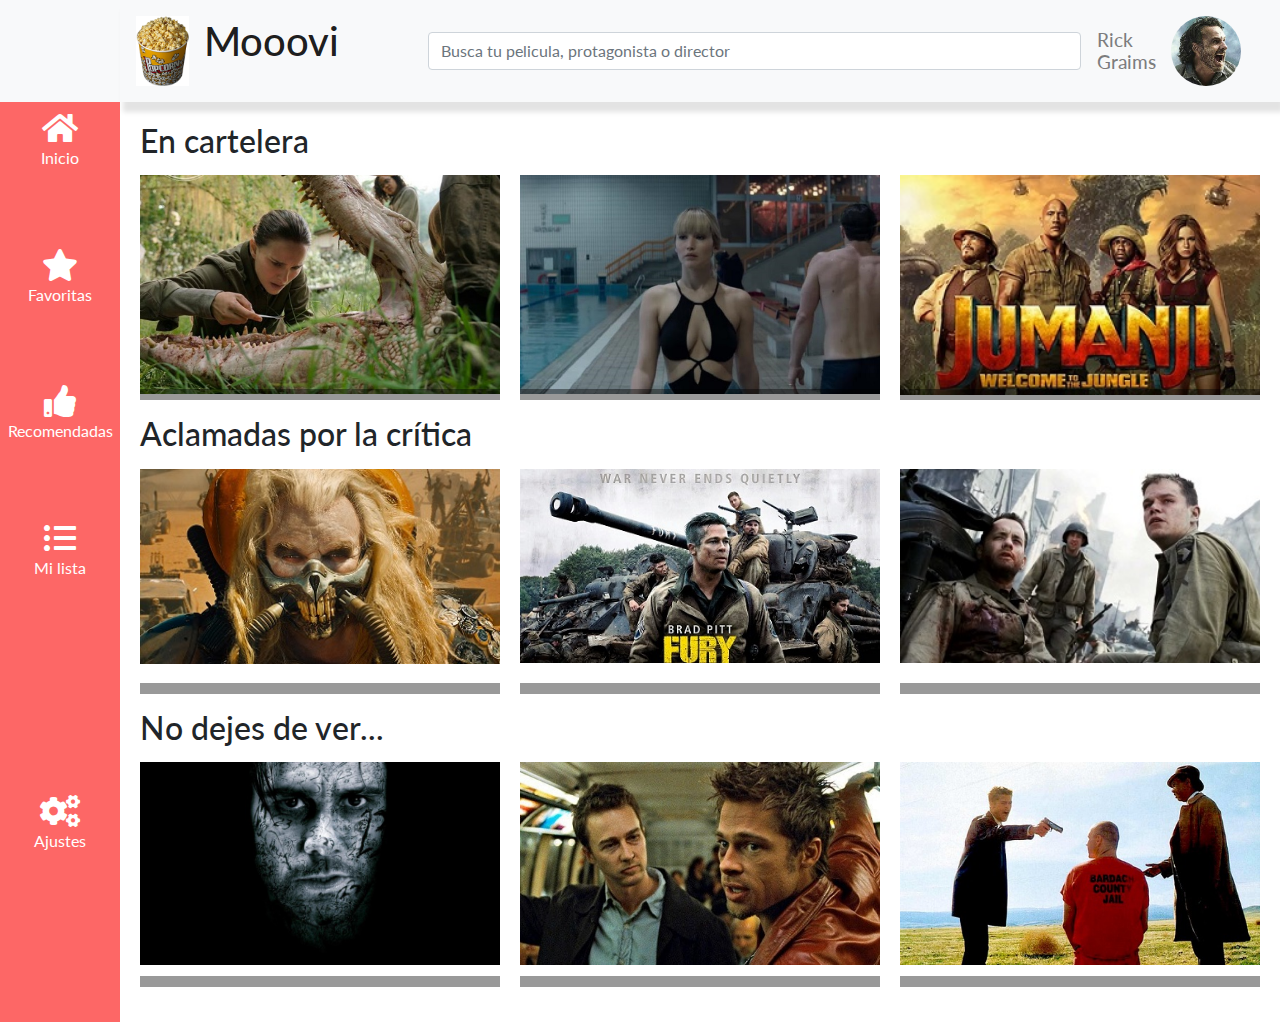
<file: index.html>
<!DOCTYPE html>
<html lang="en" />
<head>
	<meta charset="UTF-8" />
	<meta name="viewport" content="width=device-width, initial-scale=1, shrink-to-fit=no">
	<link rel="stylesheet" href="https://maxcdn.bootstrapcdn.com/bootstrap/4.0.0/css/bootstrap.min.css" integrity="sha384-Gn5384xqQ1aoWXA+058RXPxPg6fy4IWvTNh0E263XmFcJlSAwiGgFAW/dAiS6JXm" crossorigin="anonymous">
	<link href="https://fonts.googleapis.com/css?family=Lato:300,400,700" rel="stylesheet">
	<link href="https://use.fontawesome.com/releases/v5.0.8/css/all.css" rel="stylesheet">
	<link rel="stylesheet" href="css/main.css" />
	<title>Tu Película - Mooovi</title>

</head>
<body>

	<div class="SuperContainer">
		<!--div class="super"-->
			<nav class="super navbar navbar-expand-md navbar-light bg-light">
  				<div class="title">
  					<a class="navbar-brand" href="#">
  						<img src="img/palomitas.png" alt="palomitas" />
						<h1>Mooovi</h1>
					</a>
  				</div>
  				<button class="navbar-toggler supButton" type="button" data-toggle="collapse" data-target="#navbarSupportedContent" aria-controls="navbarSupportedContent" aria-expanded="false" aria-label="Toggle navigation">
    			<span class="navbar-toggler-icon"></span>
  				</button>
  				<div class="secNavi">
					<div class="collapse navbar-collapse" id="navbarSupportedContent">
						
							<form class="form-inline my-2 my-lg-0">
				      			<input class="form-control mr-sm-2" type="search" placeholder="Busca tu pelicula, protagonista o director" aria-label="Search" style="width: 100%;">
				    		</form>	
						
						
					    	<ul class="navbar-nav mr-auto">
								<li class="nav-item">
									<a href="#" class="nav-link aUser">
										<h3>Rick Graims</h3>
										<img src="img/rick.jpg" alt="RickGraims" />
									</a>
								</li>
							</ul>						
						

					</div>
  					
  				</div>
			</nav>
		<!--/div-->

		<aside class="navSide" id="aside">
				<span class="swClose" id="swClose"><i class="fas fa-angle-left fa-2x"></i></span>
				<div class="menuItem liHome">
					<a href="#"><i class="fas fa-home fa-2x menuP"></i><p class="menuP">Inicio</p></a>
				</div>
				
				<div class="menuItem liFavo">
					<a href="#"><i class="fas fa-star fa-2x menuP"></i><p class="menuP">Favoritas</p></a>
				</div>
				<div class="menuItem liReco">
					<a href="#"><i class="fas fa-thumbs-up fa-2x menuP"></i><p class="menuP">Recomendadas</p></a> 
				</div>
				<div class="menuItem liMili">
					<a href="#"><i class="fas fa-list-ul fa-2x menuP"></i><p class="menuP">Mi lista</p></a>
				</div>
				<div class="menuItem liSetup">
					<a href="#"><i class="fas fa-cogs fa-2x menuP"></i><p class="menuP">Ajustes</p></a>
				</div>
		</aside>

		<section class="movies">
			<span class="switch" id="swOpen"><i class="fas fa-angle-right fa-2x"></i></span>
			<h2>En cartelera</h2>
			<div class="inTheatres">
				<a href="">
					<img src="img/annihilation.jpg" alt="Annihilation" />
					<div class="overlay">
						<h3>Annihilation</h3>
						<p class="txtOverLay">Bióloga sufrida parte hacia la dimensión desconocida, donde sabe
						que sufrirá aún más. Al final, no sabía lo que le esperaba y sufre mucho.</p>
					</div>
				</a>
				<a href="">
					<img src="img/redsparrow.jpg" alt="Red Sparrow" />
					<div class="overlay">
						<h3>Red Sparrow</h3>
						<p class="txtOverLay">Hermosa peliroja mata sus enemigos después de seducirlos. Juega con ellos
						tan solo unas semanas y luego deja que se alejen, si les da la gana, pero igual mueren.</p>
					</div>
				</a>
				<a href="">
					<img src="img/jumanji.jpg" alt="Jumanji" />
					<div class="overlay">
						<h3>Jumanji</h3>
						<p class="txtOverLay">Dos perdedores y una sexy peliroja tienen muchas aventuras con The Rock en
						un universo paralelo. Vuelven a su universo siendo los mejores amigos, pero ya no está The Rock.</p>
					</div>
				</a>							
			</div>

			<h2>Aclamadas por la crítica</h2>
			<div class="inTheatres">
				<a href="">
					<img src="img/madmax.jpg" alt="Mad Max" />
					<div class="overlay">
						<h3>Mad Max: Fury Road</h3>
						<p class="txtOverLay">Una emperatriz se pone muy furiosa porque Joe es intenso. Decide traicionarlo.
						Secuestra a sus mujeres y recorre el desierto con ellas en un camión polvoriento, ida y vuelta. Joe también está furioso.</p>
					</div>
				</a>
				<a href="">
					<img src="img/fury.jpg" alt="Fury" />
					<div class="overlay">
						<h3>Fury</h3>
						<p class="txtOverLay">Soldados del ejército de EE.UU. llegan a un pueblecito y arman la de Troya con un pequeño tanque próximo a ser chatarrizado. Se esfuerzan mucho por acabar toda la munición disponible y 
						terminan lográndolo.</p>
					</div>
				</a>
				<a href="">
					<img src="img/saving.jpg" alt="Saving P. Ryan" />
					<div class="overlay">
						<h3>Saving Private Ryan</h3>
						<p class="txtOverLay">Tom Hanks recorre la campiña francesa con su pelotón matando 
						algunos enemigos mientras que buscan a otro gringo, perdido en la misma campiña.
						Al final Hanks muere.</p>
					</div>
				</a>							
			</div>
			<h2>No dejes de ver...</h2>
			<div class="inTheatres">
				<a href="">
					<img src="img/number-23.jpg" alt="Number 23" />
					<div class="overlay">
						<h3>The Number 23</h3>
						<p class="txtOverLay">Un señor normal se obsesiona con el número 23. Eso es todo.</p>
					</div>
				</a>
				<a href="">
					<img src="img/club.jpg" alt="Fight Club" />
					<div class="overlay">
						<h3>Fight Club</h3>
						<p class="txtOverLay">Brad Pitt resulta ser el amigo imaginario de un oficinista aburrido
						que decide romperle la madre a los miembros de un club del cual no se habla.</p>
					</div>
				</a>
				<a href="">
					<img src="img/seven.jpg" alt="Seven" />
					<div class="overlay">
						<h3>Seven</h3>
						<p class="txtOverLay">Investigador novato se enfrenta a un Frank Underwood paralelo que
						tampoco tiene melindres para matar inocentes. El novato gana, pero termina en la cárcel y 
						Morgan Freeman no puede evitarlo.</p>
					</div>
				</a>							
			</div>
		</section>
	</div>
	<script src="https://code.jquery.com/jquery-3.2.1.slim.min.js" integrity="sha384-KJ3o2DKtIkvYIK3UENzmM7KCkRr/rE9/Qpg6aAZGJwFDMVNA/GpGFF93hXpG5KkN" crossorigin="anonymous"></script>
	<script src="https://cdnjs.cloudflare.com/ajax/libs/popper.js/1.12.9/umd/popper.min.js" integrity="sha384-ApNbgh9B+Y1QKtv3Rn7W3mgPxhU9K/ScQsAP7hUibX39j7fakFPskvXusvfa0b4Q" crossorigin="anonymous"></script>
	<script src="https://maxcdn.bootstrapcdn.com/bootstrap/4.0.0/js/bootstrap.min.js" integrity="sha384-JZR6Spejh4U02d8jOt6vLEHfe/JQGiRRSQQxSfFWpi1MquVdAyjUar5+76PVCmYl" crossorigin="anonymous"></script>
	<script type="text/javascript">
		
		var $openButton = document.getElementById('swOpen');
		var $closeButton = document.getElementById('swClose');
		var $menu = document.getElementById('aside');
		
		$openButton.addEventListener('click', function(){
			$menu.classList.toggle('active');
		});

		$closeButton.addEventListener('click', function (){
			$menu.classList.toggle('active');			
		});

	</script>
</body>
</html>
</file>
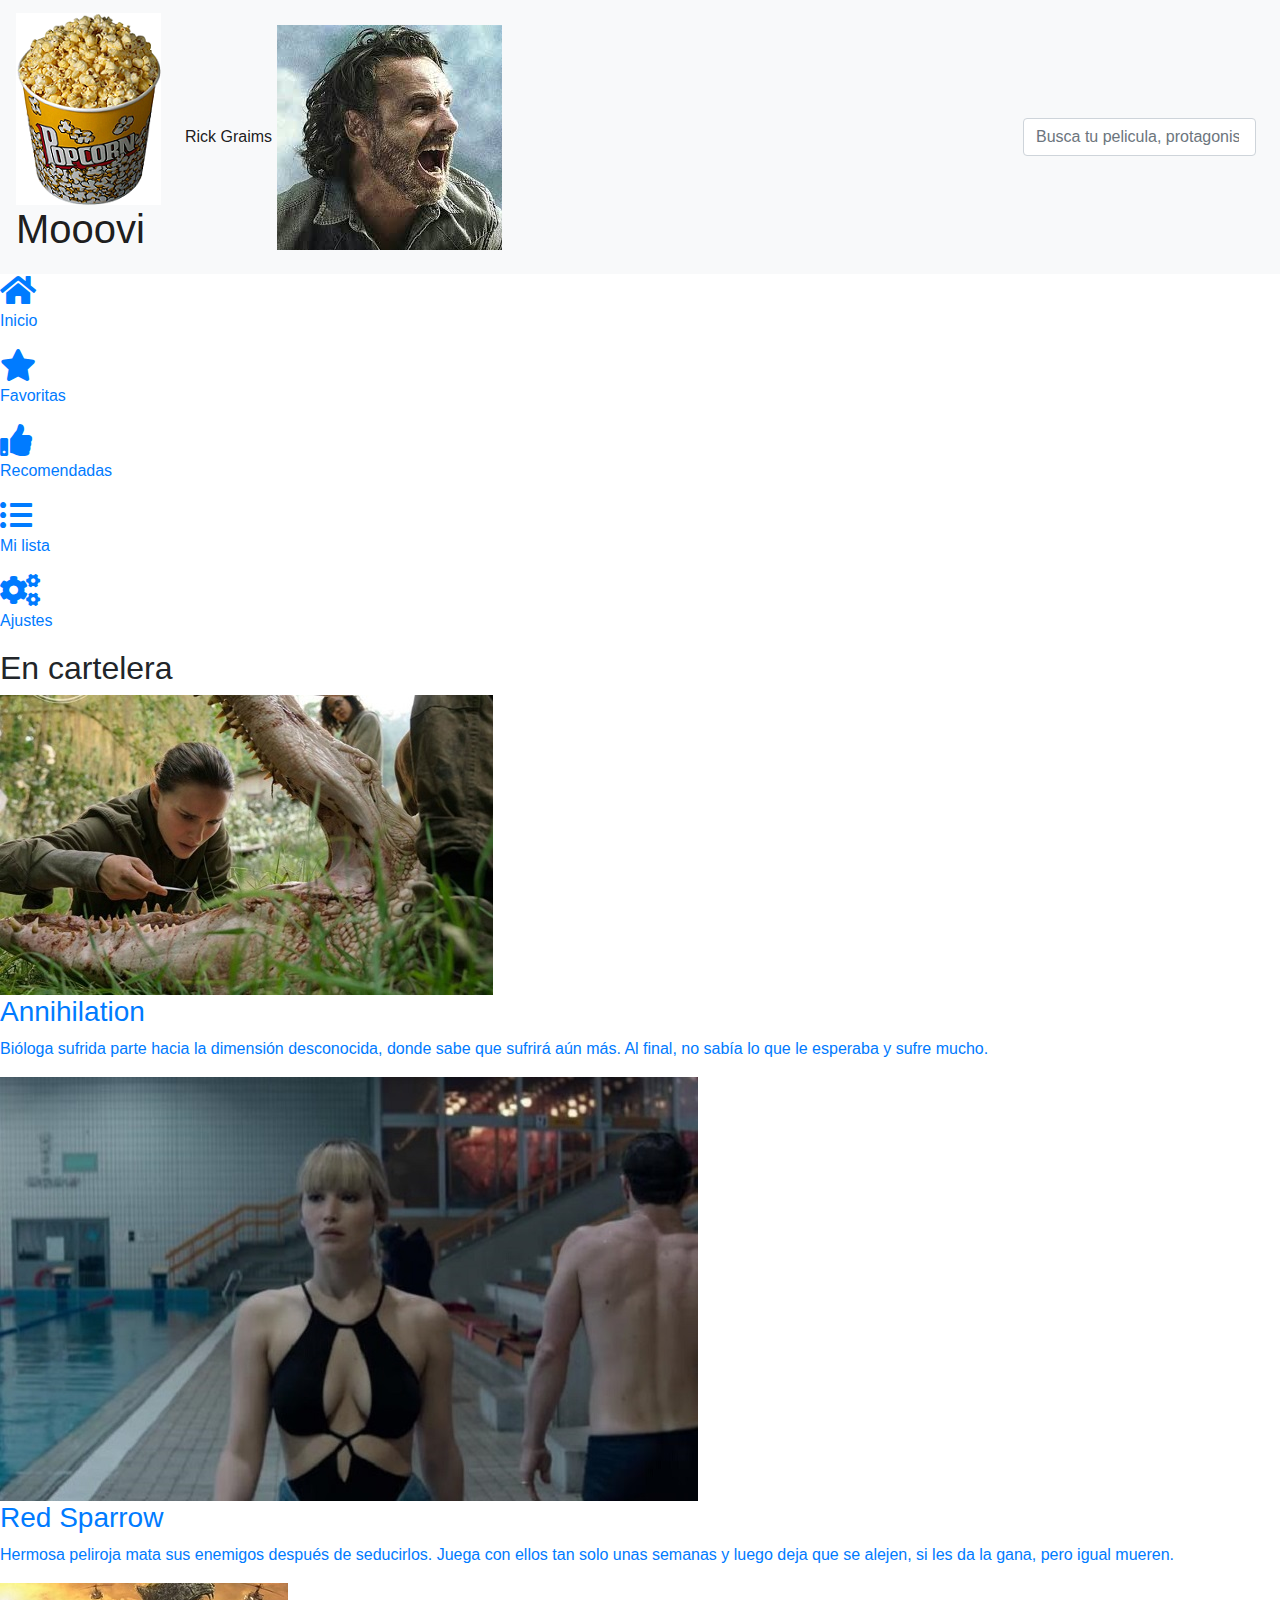
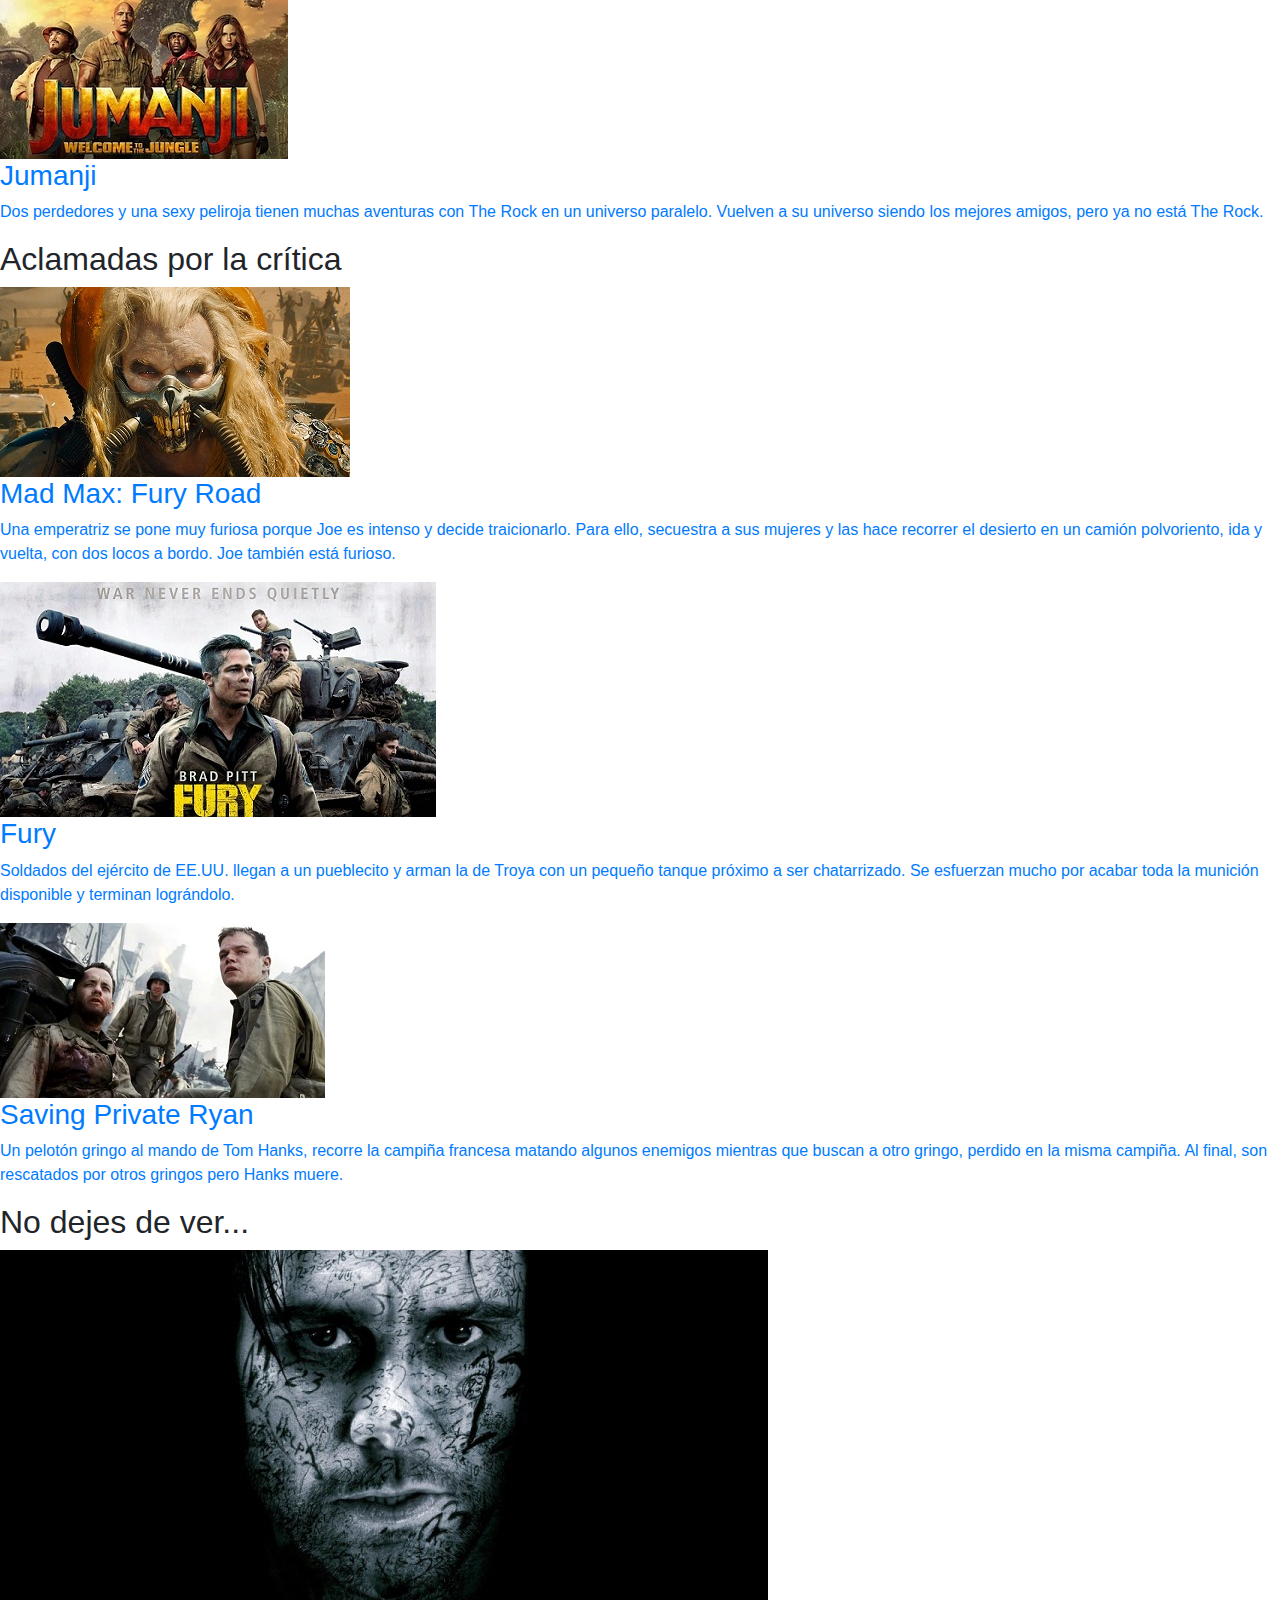
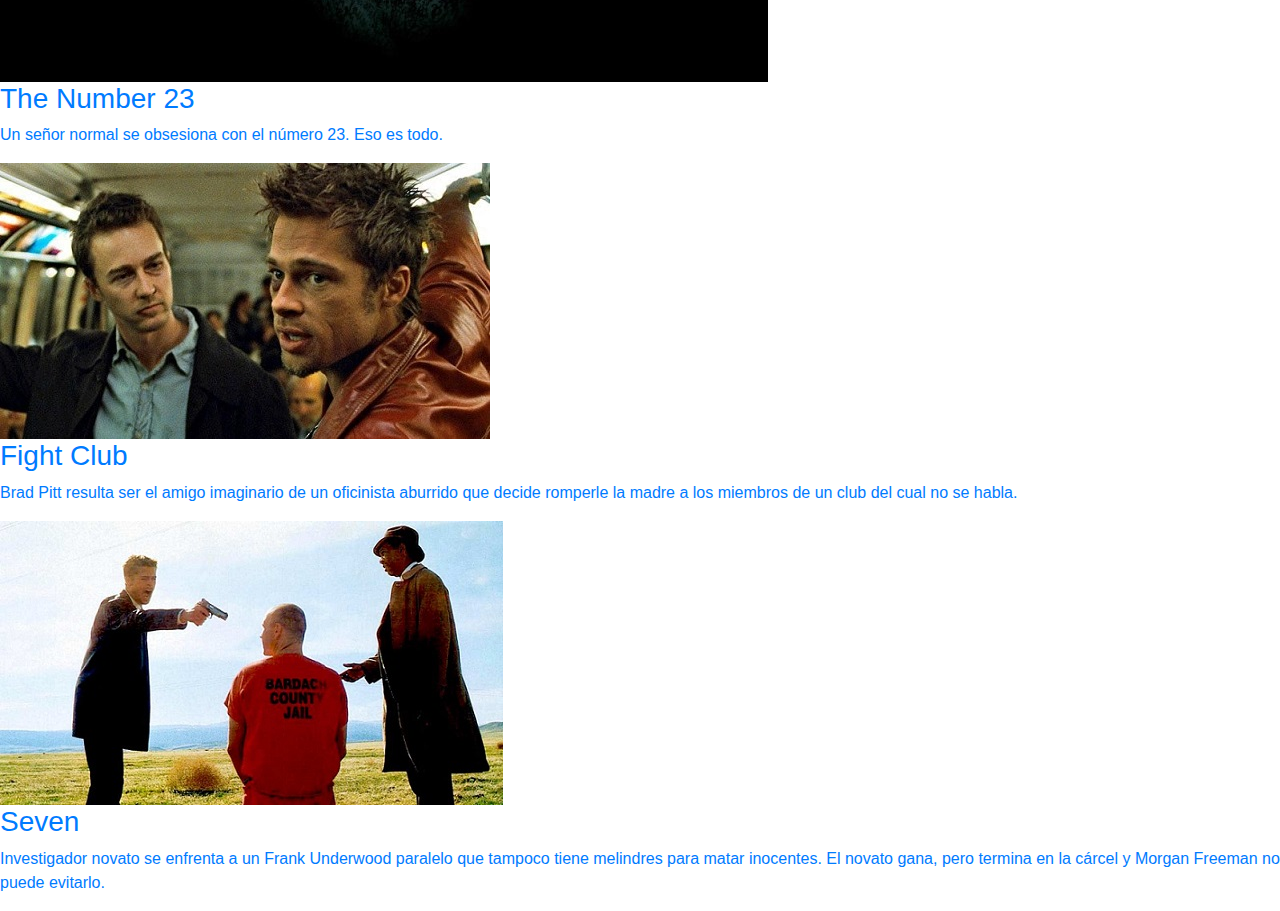
<file: prueba.html>
<!DOCTYPE html>
<html lang="en" />
<head>
	<meta charset="UTF-8" />
	<meta name="viewport" content="width=device-width, initial-scale=1, shrink-to-fit=no">
	<link rel="stylesheet" href="https://maxcdn.bootstrapcdn.com/bootstrap/4.0.0/css/bootstrap.min.css" integrity="sha384-Gn5384xqQ1aoWXA+058RXPxPg6fy4IWvTNh0E263XmFcJlSAwiGgFAW/dAiS6JXm" crossorigin="anonymous">
	<link href="https://fonts.googleapis.com/css?family=Lato:300,400,700" rel="stylesheet">
	<link href="https://use.fontawesome.com/releases/v5.0.8/css/all.css" rel="stylesheet">

	<title>Tu Película - Mooovi</title>
</head>
<body>

	<div class="SuperContainer">
		<!--div class="super"-->
			<nav class="super navbar navbar-expand-md navbar-light bg-light">
  				<div class="title">
  					<a class="navbar-brand" href="#">
  						<img src="img/palomitas.png" alt="palomitas" />
						<h1>Mooovi</h1>
					</a>
  				</div>
  				<button class="navbar-toggler supButton" type="button" data-toggle="collapse" data-target="#navbarSupportedContent" aria-controls="navbarSupportedContent" aria-expanded="false" aria-label="Toggle navigation">
    			<span class="navbar-toggler-icon"></span>
  				</button>
				<div class="collapse navbar-collapse supUser" id="navbarSupportedContent">
					<ul class="navbar-nav mr-auto">
						<li class="nav-item active">
							<a href="#" class="nav-link">
								Rick Graims
								<img src="img/rick.jpg" alt="RickGraims" />
							</a>
						</li>
					</ul>
				</div>
				
			    	<form class="form-inline my-2 my-lg-0">
			      		<input class="form-control mr-sm-2" type="search" placeholder="Busca tu pelicula, protagonista o director" aria-label="Search" style="width: 100%;">
			      		<!-- button class="btn btn-outline-success my-2 my-sm-0" type="submit">Search</button -->
			    	</form>
			  	
			


			</nav>
		<!--/div-->

		<aside class="navSide">
				<div class="menuItem liHome">
					<a href="#"><i class="fas fa-home fa-2x"></i><p class="menuP">Inicio</p></a>
				</div>
				
				<div class="menuItem liFavo">
					<a href="#"><i class="fas fa-star fa-2x"></i><p class="menuP">Favoritas</p></a>
				</div>
				<div class="menuItem liReco">
					<a href="#"><i class="fas fa-thumbs-up fa-2x"></i><p class="menuP">Recomendadas</p></a> 
				</div>
				<div class="menuItem liMili">
					<a href="#"><i class="fas fa-list-ul fa-2x"></i><p class="menuP">Mi lista</p></a>
				</div>
				<div class="menuItem liSetup">
					<a href="#"><i class="fas fa-cogs fa-2x"></i><p class="menuP">Ajustes</p></a>
				</div>
		</aside>
		<section class="movies">
			<h2>En cartelera</h2>
			<div class="inTheatres">
				<a href="#">
					<img src="img/annihilation.jpg" alt="Annihilation" />
					<div class="overlay">
						<h3>Annihilation</h3>
						<p class="txtOverLay">Bióloga sufrida parte hacia la dimensión desconocida, donde sabe
						que sufrirá aún más. Al final, no sabía lo que le esperaba y sufre mucho.</p>
					</div>
				</a>
				<a href="#">
					<img src="img/redsparrow.jpg" alt="Red Sparrow" />
					<div class="overlay">
						<h3>Red Sparrow</h3>
						<p class="txtOverLay">Hermosa peliroja mata sus enemigos después de seducirlos. Juega con ellos
						tan solo unas semanas y luego deja que se alejen, si les da la gana, pero igual mueren.</p>
					</div>
				</a>
				<a href="#">
					<img src="img/jumanji.jpg" alt="Jumanji" />
					<div class="overlay">
						<h3>Jumanji</h3>
						<p class="txtOverLay">Dos perdedores y una sexy peliroja tienen muchas aventuras con The Rock en
						un universo paralelo. Vuelven a su universo siendo los mejores amigos, pero ya no está The Rock.</p>
					</div>
				</a>							
			</div>
			<h2>Aclamadas por la crítica</h2>
			<div class="inTheatres">
				<a href="#">
					<img src="img/madmax.jpg" alt="Mad Max" />
					<div class="overlay">
						<h3>Mad Max: Fury Road</h3>
						<p class="txtOverLay">Una emperatriz se pone muy furiosa porque Joe es intenso y decide traicionarlo.
						Para ello, secuestra a sus mujeres y las hace recorrer el desierto en un camión polvoriento, ida y vuelta, 
						con dos locos a bordo. Joe también está furioso.</p>
					</div>
				</a>
				<a href="#">
					<img src="img/fury.jpg" alt="Fury" />
					<div class="overlay">
						<h3>Fury</h3>
						<p class="txtOverLay">Soldados del ejército de EE.UU. llegan a un pueblecito y arman la de Troya con un pequeño tanque próximo a ser chatarrizado. Se esfuerzan mucho por acabar toda la munición disponible y 
						terminan lográndolo.</p>
					</div>
				</a>
				<a href="#">
					<img src="img/saving.jpg" alt="Saving P. Ryan" />
					<div class="overlay">
						<h3>Saving Private Ryan</h3>
						<p class="txtOverLay">Un pelotón gringo al mando de Tom Hanks, recorre la campiña francesa matando 
						algunos enemigos mientras que buscan a otro gringo, perdido en la misma campiña.
						Al final, son rescatados por otros gringos pero Hanks muere.</p>
					</div>
				</a>							
			</div>
			<h2>No dejes de ver...</h2>
			<div class="inTheatres">
				<a href="#">
					<img src="img/number-23.jpg" alt="Number 23" />
					<div class="overlay">
						<h3>The Number 23</h3>
						<p class="txtOverLay">Un señor normal se obsesiona con el número 23. Eso es todo.</p>
					</div>
				</a>
				<a href="#">
					<img src="img/club.jpg" alt="Fight Club" />
					<div class="overlay">
						<h3>Fight Club</h3>
						<p class="txtOverLay">Brad Pitt resulta ser el amigo imaginario de un oficinista aburrido
						que decide romperle la madre a los miembros de un club del cual no se habla.</p>
					</div>
				</a>
				<a href="#">
					<img src="img/seven.jpg" alt="Seven" />
					<div class="overlay">
						<h3>Seven</h3>
						<p class="txtOverLay">Investigador novato se enfrenta a un Frank Underwood paralelo que
						tampoco tiene melindres para matar inocentes. El novato gana, pero termina en la cárcel y 
						Morgan Freeman no puede evitarlo.</p>
					</div>
				</a>							
			</div>
		</section>
	</div>
	<script src="https://code.jquery.com/jquery-3.2.1.slim.min.js" integrity="sha384-KJ3o2DKtIkvYIK3UENzmM7KCkRr/rE9/Qpg6aAZGJwFDMVNA/GpGFF93hXpG5KkN" crossorigin="anonymous"></script>
	<script src="https://cdnjs.cloudflare.com/ajax/libs/popper.js/1.12.9/umd/popper.min.js" integrity="sha384-ApNbgh9B+Y1QKtv3Rn7W3mgPxhU9K/ScQsAP7hUibX39j7fakFPskvXusvfa0b4Q" crossorigin="anonymous"></script>
	<script src="https://maxcdn.bootstrapcdn.com/bootstrap/4.0.0/js/bootstrap.min.js" integrity="sha384-JZR6Spejh4U02d8jOt6vLEHfe/JQGiRRSQQxSfFWpi1MquVdAyjUar5+76PVCmYl" crossorigin="anonymous"></script>
</body>
</html>
</file>
<file: css/main.css>
body {
	margin: 0;
	background-color: #fff;
	font-family: Lato, sans-serif;
}

a {
	text-decoration: none;
}

a:hover {
	text-decoration: none;
}

ul {
	padding: 0;
}

li {
	list-style-type: none;
}

h1, h2, h3 {
	margin: 0;
}

h3 {
	font-size: 1.17rem;
}

aside {
	background-color: #fd6766;
}


.SuperContainer {
	display: grid;
	grid-template-columns: minmax(70px, 120px) 1fr;
	grid-template-areas: ". form"
	                     "navi pelis";
	background-color: #f8f9fa;	                     
	/*margin-top: 15px;*/
	
}

.super {
	box-shadow: 3px 10px 5px 0px rgba(227,227,227,1);
	grid-area: form;
	display: grid;
	grid-template-columns: 25% 1fr;
	grid-template-areas: "supTitle supForm";
	align-items: center;
	grid-gap: 10px;
}

.title {
	grid-area: supTitle;
	/*justify-self: start;
	display: flex;
	align-items: center;
	margin-bottom: 5px;*/
}

.title img {
	max-width: 70px;
	max-height: 70px;
}

.title h1 {
	display: inline-flex;
	margin: 0 0 0 10px;
}

.secNavi {
	grid-area: supForm;
	display: grid;
	justify-items: center;

	
}

.secNavi div {
	width: 100%;
}




.form-inline {
	width: 100%;
}


.txtInput {
	width: 100%;
	padding: 10px;
	border-radius: .25em;
	border: 1px solid #b2b1b6;
}

.user {
	grid-area: subUser;
	justify-self: end;
}

.aUser {
	display: flex;
    justify-content: center;
    align-items: center;
    color: #424242;
}

.aUser:hover {
	color: #424242;	
}

.aUser img {
	max-width: 70px;
	max-height: 70px;
	border-radius: 50%;
	margin: 0 15px;
}

.aUser h3 {
	display: inline-flex;
}

.navSide {

    -webkit-transition: .3s ease-in-out;
    -most-transition:  .3s ease-in-out;
    transition: .3s ease-in-out;
    z-index:1000;
	padding-top: 10px;
	width: 100%;
	grid-area: navi;
	display: grid;
	align-content: stretch;
	grid-template-rows: repeat(6, 15%);
	grid-template-areas: "home"
						 "favo"
						 "reco"
						 "mili"
						 "."
						 "setup";
	
}

.swClose {
	display: none;
}


.menuItem {
	padding-bottom: 16px;
	text-align: center;
}

.menuItem a {
	color: #fff;
}

.switch {
	display: none;
}

.liHome {
	grid-area: home;
}

.liFavo {
	grid-area: favo;
}

.liReco {
	grid-area: reco;
}

.liMili {
	grid-area: mili;
}

.liSetup {
	grid-area: setup;
}
.movies {
	grid-area: pelis;
	display: grid;
	padding: 20px;
	align-content: start;
	background-color: #fff;
}

.movies h2 {
	margin-bottom: 15px;
	font-family: Lato, sans-serif;
}

.inTheatres {
	display: grid;
	grid-template-columns: repeat(3, 1fr);
	grid-gap: 20px;
	justify-content: start;
	overflow: hidden;
	margin-bottom: 15px;
}

.auxi {
	color: #fff;
}

.inTheatres a {
	position: relative;

}

.inTheatres a:hover > .overlay  {
	top: 0;
}

.inTheatres img {
	width: 100%;
	/*object-fit: cover;*/
}

.overlay {
	position: absolute;
	top: 95%; bottom: 0; left: 0; right: 0;
	color: white;
	background-color: rgba(0, 0, 0, 0.4);
	overflow: hidden;
	transition: .3s;

}

.overlay h3, .overlay p {
	padding: 10px;
	font-family: Lato, sans-serif;
}


.txtOverLay {
	font-size: .8rem;

}

@media (min-width: 980px) {
	.inTheatres a {
		height: 25vh;
}

}
@media (max-width: 980px) {
	h1 {
		font-size: 1.5rem;
	}

@media (max-width: 767px) {

	aside {
		background-color: rgba(253, 103, 102, .9)
	}

	.SuperContainer {
		grid-template-columns: 1fr;
		grid-template-areas: "form"
		                     "pelis";

	}

	.super {
		display: grid;
		grid-template-columns: 1fr .5fr;
		
		grid-template-areas: "supTitle supButton" 
		                     "supForm supForm"
		                     ;
	}

	.navSide {
		left: -100%;
	    grid-template-rows: 5% repeat(5, .07fr);
		grid-template-areas: "swClose"
							 "home"
							 "favo"
							 "reco"
							 "mili"
					 		"setup";
		align-content: start;
	    position: fixed;
	    height: 100vh;
		align-content: start;
	   
	}

	.navSide.active {
        left: 0%;
	}

	.swClose {
		grid-area: swClose;
		justify-self: end;
		color: #fff;
		padding-right: 30px;
		display: inline-block;
	}

	.switch {
		display: inline-block;
		cursor: pointer;
		color: #fd6766;

	}

	.menuItem {
		padding-bottom: 0;
	}

	.menuP {
		font-size: 1.5em;
	}

	.movies h2 {
		font-size: 1.5em;
	}


	.inTheatres {
		display: grid;
		grid-template-columns: 1fr;
		grid-template-rows: repeat(3, .333fr);
		grid-gap: 50px;
		margin-bottom: 10px;
		grid-gap: 15px;

}



	.overlay {
		top: 0%;
}
</file>
